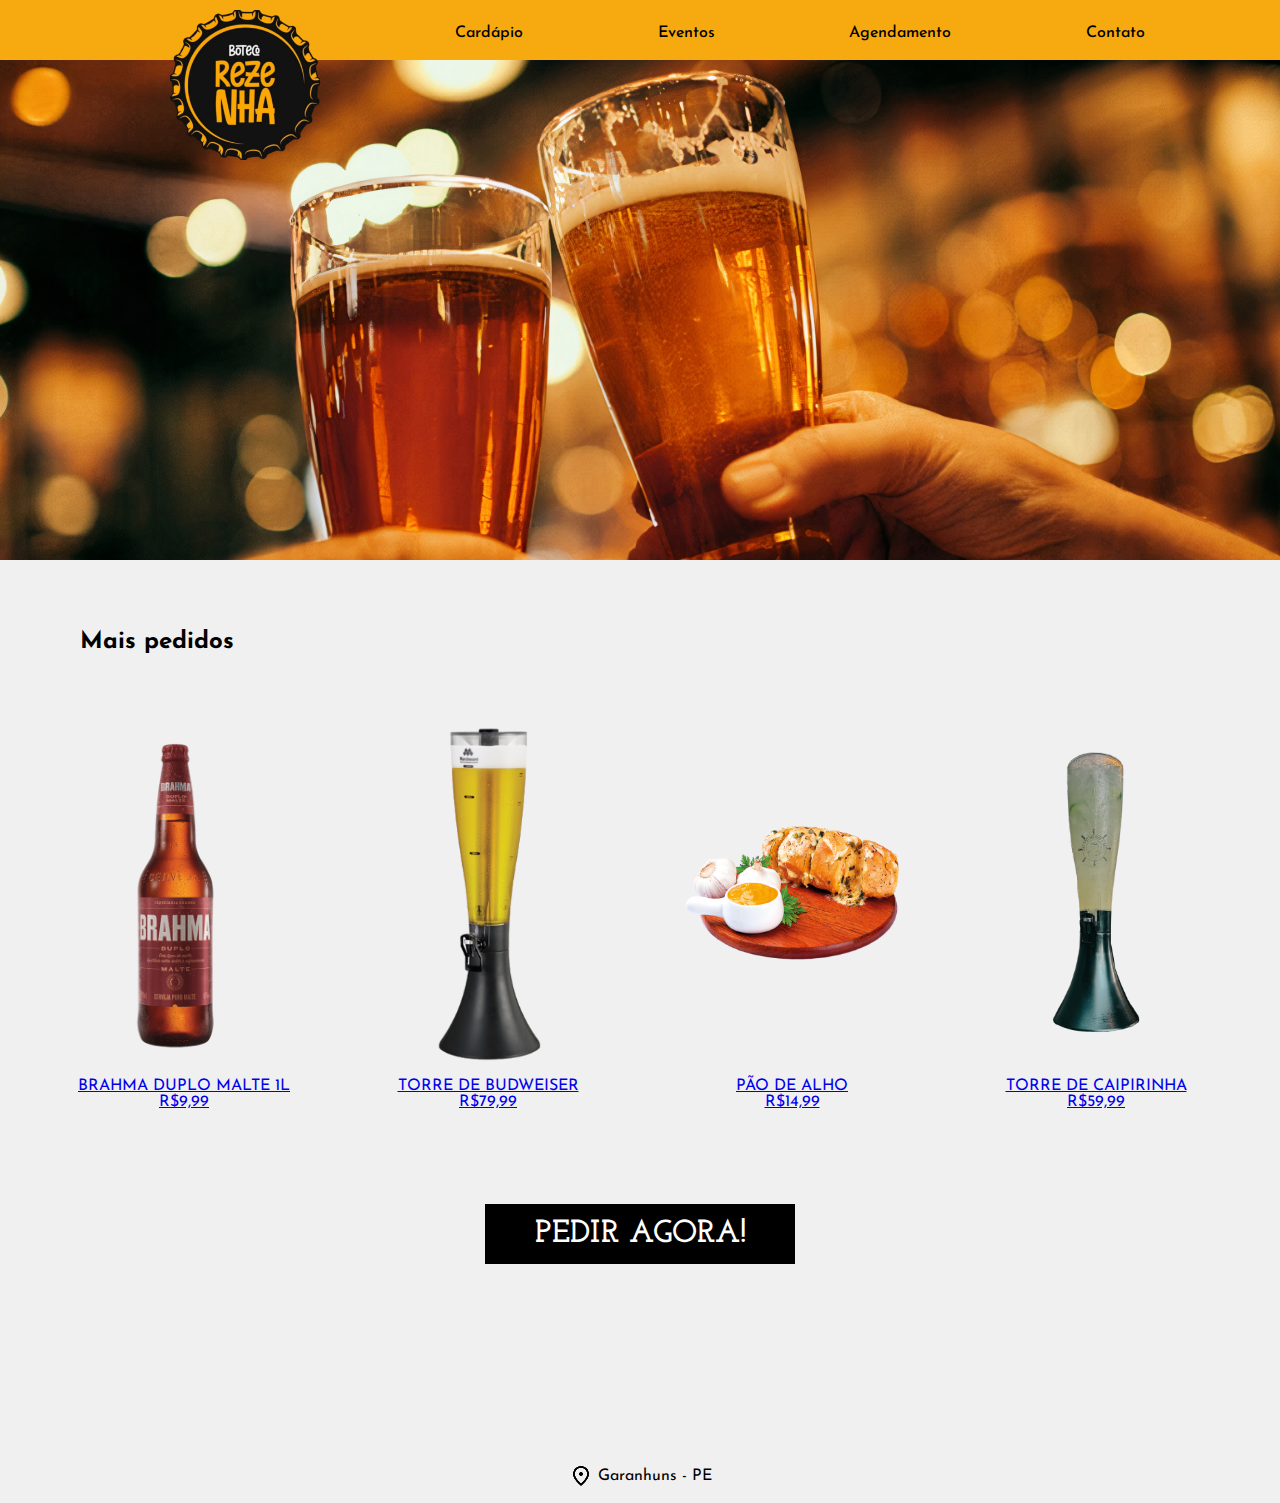
<file: index.html>
<!DOCTYPE html>
<html lang="pt-br">
<head>
    <meta charset="UTF-8">
    <meta name="viewport" content="width=device-width, initial-scale=1.0">
    <link rel="stylesheet" href="css/home.css"> 
    <link rel="stylesheet" href="css/global.css">
    <link rel="shortcut icon" href="imagens/rezenha-favicon.ico" type="image/x-icon">
    <link rel="preconnect" href="https://fonts.googleapis.com">
    <link rel="preconnect" href="https://fonts.gstatic.com" crossorigin>
    <link href="https://fonts.googleapis.com/css2?family=Josefin+Sans:ital,wght@0,100..700;1,100..700&display=swap" rel="stylesheet">
    <link rel="preconnect" href="https://fonts.googleapis.com">
    <link rel="preconnect" href="https://fonts.gstatic.com" crossorigin>
    <link href="https://fonts.googleapis.com/css2?family=Josefin+Sans:ital,wght@0,100..700;1,100..700&family=Josefin+Slab:ital,wght@0,100..700;1,100..700&display=swap" rel="stylesheet">

    <title>Rezenha</title>
</head>
<body>
    <header>
        <div>
            <img src="imagens/img-logo.png" alt="" class="img-logo">
        </div>
        <nav>
            <ul>
                <li><a href="cadapio.html">Cardápio</a></li>
                <li><a href="eventos.html">Eventos</a></li>
                <li><a href="agendamento.html">Agendamento</a></li>
                <li><a href="contato.html">Contato</a></li> 
            </ul>
        </nav>
    </header>
    <main>
        <div class="img-bar"></div>
        <section id="mais-pedidos">

            <h2>Mais pedidos</h2>
            <div id="fotos-pedidos">
                <a href="cadapio.html" class="caixa-foto">

                    <img src="imagens/cardapio/brahma_duplo_malte_600ml.png" alt="">
                    <p>BRAHMA DUPLO MALTE 1L</p>
                    <p>R$9,99</p>

                </a href="cadapio.html">
                <a href="cadapio.html" class="caixa-foto">
                    <img src="imagens/cardapio/torre-chopp.png" alt="">
                    <p>TORRE DE BUDWEISER</p>
                    <p>R$79,99</p>

                </a href="cadapio.html">

                <a href="cadapio.html" class="caixa-foto">
                    <img src="imagens/cardapio/pao-de-alho.png" alt="">
                    <p>PÃO DE ALHO</p>
                    <p>R$14,99</p>

                </a href="cadapio.html">
                <a href="cadapio.html" class="caixa-foto">
                    <img src="imagens/cardapio/torre-caipirinha.png" alt="">
                    <p>TORRE DE CAIPIRINHA</p>
                    <p>R$59,99</p>
                </a href="cadapio.html">
            </div>

        </section>
        <div class="botao-pedir">
            <a href="#">PEDIR AGORA!</a>
        </div>
    </main>
    <footer>
        <img src="imagens/icons/img-localizacao.png" alt="">
        <p>Garanhuns - PE</p>
    </footer>
</body>
</html>
</file>
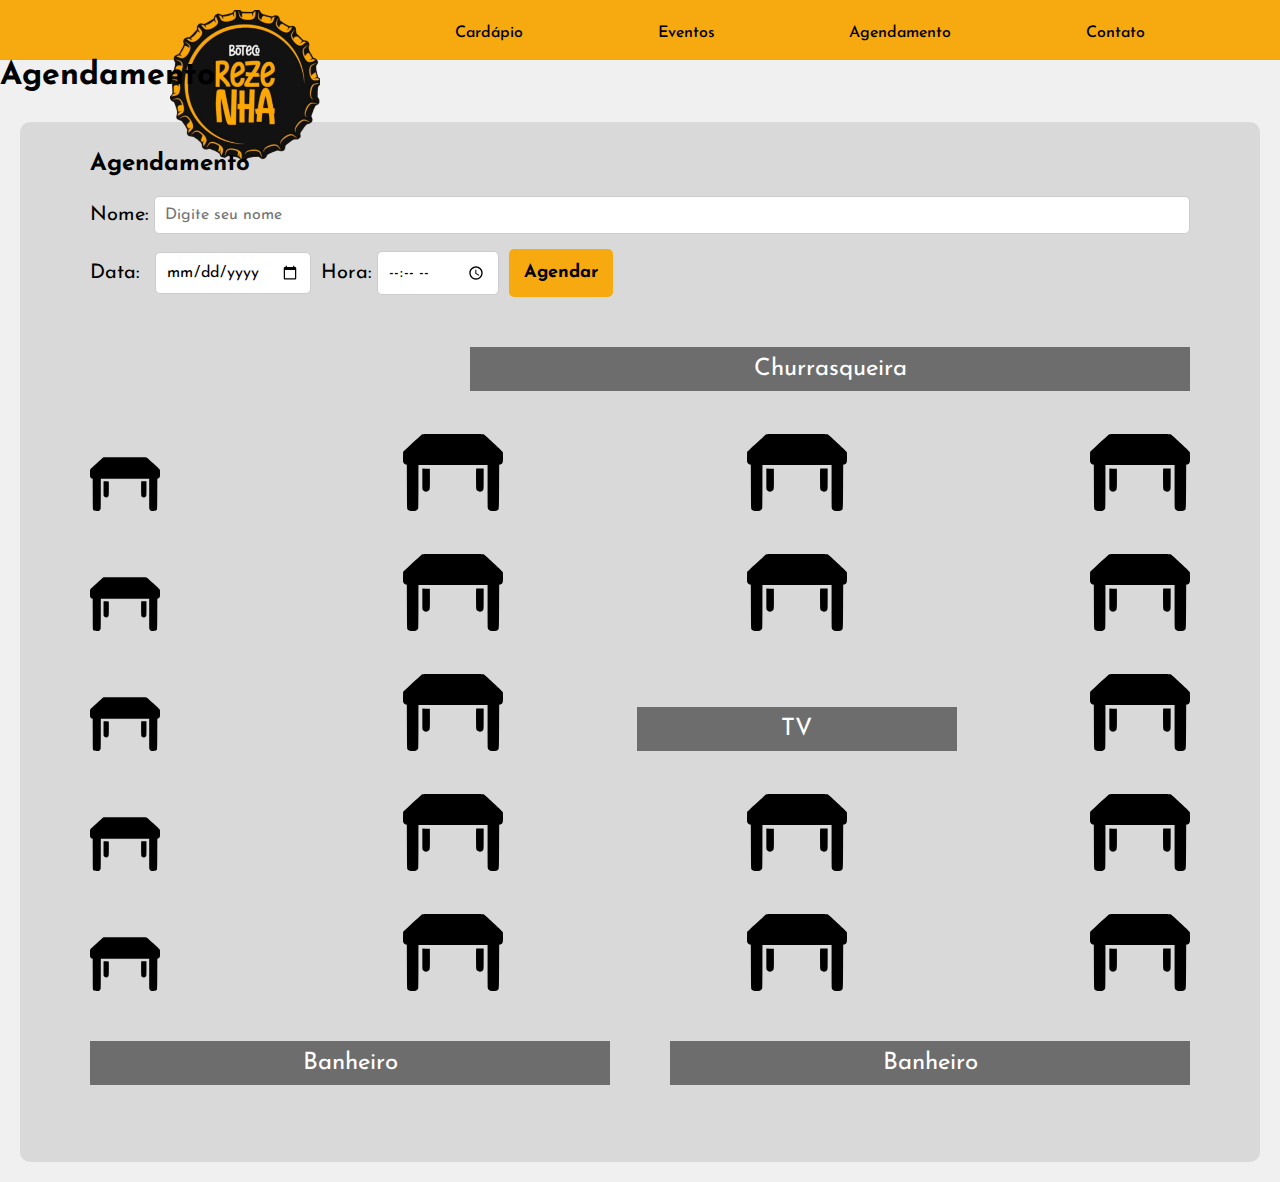
<file: agendamento.html>
<!DOCTYPE html>
<html lang="en">
<head>
    <meta charset="UTF-8">
    <meta name="viewport" content="width=device-width, initial-scale=1.0">
    <link rel="stylesheet" href="css/agendamento.css">
    <link rel="stylesheet" href="css/global.css">
    <link rel="shortcut icon" href="imagens/rezenha-favicon.ico" type="image/x-icon">
    <link rel="preconnect" href="https://fonts.googleapis.com">
    <link rel="preconnect" href="https://fonts.gstatic.com" crossorigin>
    <link href="https://fonts.googleapis.com/css2?family=Josefin+Sans:ital,wght@0,100..700;1,100..700&display=swap" rel="stylesheet">
    <link rel="preconnect" href="https://fonts.googleapis.com">
    <link rel="preconnect" href="https://fonts.gstatic.com" crossorigin>
    <link href="https://fonts.googleapis.com/css2?family=Josefin+Sans:ital,wght@0,100..700;1,100..700&family=Josefin+Slab:ital,wght@0,100..700;1,100..700&display=swap" rel="stylesheet">
    <title>Agendamento</title>
</head>
<body>
    <header>
        <div>
            <a href="index.html"><img src="imagens/img-logo.png" alt="" class="img-logo"></a>
        </div>
        <nav>
            <ul>
                <li><a href="cadapio.html">Cardápio</a></li>
                <li><a href="eventos.html">Eventos</a></li>
                <li><a href="agendamento.html">Agendamento</a></li>
                <li><a href="contato.html">Contato</a></li>
            </ul>
        </nav>
    </header>

    <main>
        <h1 class="nome-secao" style="margin-bottom: 30px;">Agendamento</h1>

        <div class="container">
            <form action="" class="agendamento-form">
                <h2>Agendamento</h2>
                <div class="campos-container">
                    <div class="campo" style="margin-bottom: 15px;">
                        <label for="nome">Nome:</label>
                        <input type="text" name="nome" id="nome" placeholder="Digite seu nome">
                    </div>
                    <div class="data-hora-container">
                        <div class="campo">
                            <label for="data" style="margin-right: 10px;">Data:</label>
                            <input type="date" name="data" id="data">
                        </div>
                        <div class="campo">
                            <label for="hora">Hora:</label>
                            <input type="time" name="hora" id="hora">
                        </div>
                        <button class="btn-agendar">Agendar</button>
                    </div>
                </div>
            </form>

            <div style="margin: 50px;">
                <div style="width: 100%;">
                    <p 
                        style="background: #6D6D6D; width: 700px; padding: 10px; color: white; margin-left: auto;
                        text-align: center; font-size: 24px;">
                        Churrasqueira
                    </p>
                </div>
                <div class="mesas-container">
                    <img src="imagens/mesa.svg" class="mesa-svg-pequena" alt="Mesa">
                    <img src="imagens/mesa.svg" class="mesa-svg" alt="Mesa">
                    <img src="imagens/mesa.svg" class="mesa-svg" alt="Mesa">
                    <img src="imagens/mesa.svg" class="mesa-svg" alt="Mesa">
                </div>
                <div class="mesas-container">
                    <img src="imagens/mesa.svg" class="mesa-svg-pequena" alt="Mesa">
                    <img src="imagens/mesa.svg" class="mesa-svg" alt="Mesa">
                    <img src="imagens/mesa.svg" class="mesa-svg" alt="Mesa">
                    <img src="imagens/mesa.svg" class="mesa-svg" alt="Mesa">
                </div>
                <div class="mesas-container">
                    <img src="imagens/mesa.svg" class="mesa-svg-pequena" alt="Mesa">
                    <img src="imagens/mesa.svg" class="mesa-svg" alt="Mesa" style="margin-left: 110px;">
                    <p 
                        style="background: #6D6D6D; width: 300px;padding: 10px; color: white;
                        text-align: center; font-size: 24px;">
                        TV
                    </p>
                    <img src="imagens/mesa.svg" class="mesa-svg" alt="Mesa">
                </div>
                <div class="mesas-container">
                    <img src="imagens/mesa.svg" class="mesa-svg-pequena" alt="Mesa">
                    <img src="imagens/mesa.svg" class="mesa-svg" alt="Mesa">
                    <img src="imagens/mesa.svg" class="mesa-svg" alt="Mesa">
                    <img src="imagens/mesa.svg" class="mesa-svg" alt="Mesa">
                </div>
                <div class="mesas-container">
                    <img src="imagens/mesa.svg" class="mesa-svg-pequena" alt="Mesa">
                    <img src="imagens/mesa.svg" class="mesa-svg" alt="Mesa">
                    <img src="imagens/mesa.svg" class="mesa-svg" alt="Mesa">
                    <img src="imagens/mesa.svg" class="mesa-svg" alt="Mesa">
                </div>
                <div class="banheiros">
                    <p 
                        style="background: #6D6D6D; width: 500px; padding: 10px; color: white;
                        text-align: center; font-size: 24px;">
                        Banheiro
                    </p>
                    <p 
                        style="background: #6D6D6D; width: 500px; padding: 10px; color: white;
                        text-align: center; font-size: 24px;">
                        Banheiro
                    </p>
                </div>
            </div>
        </div>
    </main>
</body>
</html>
</file>
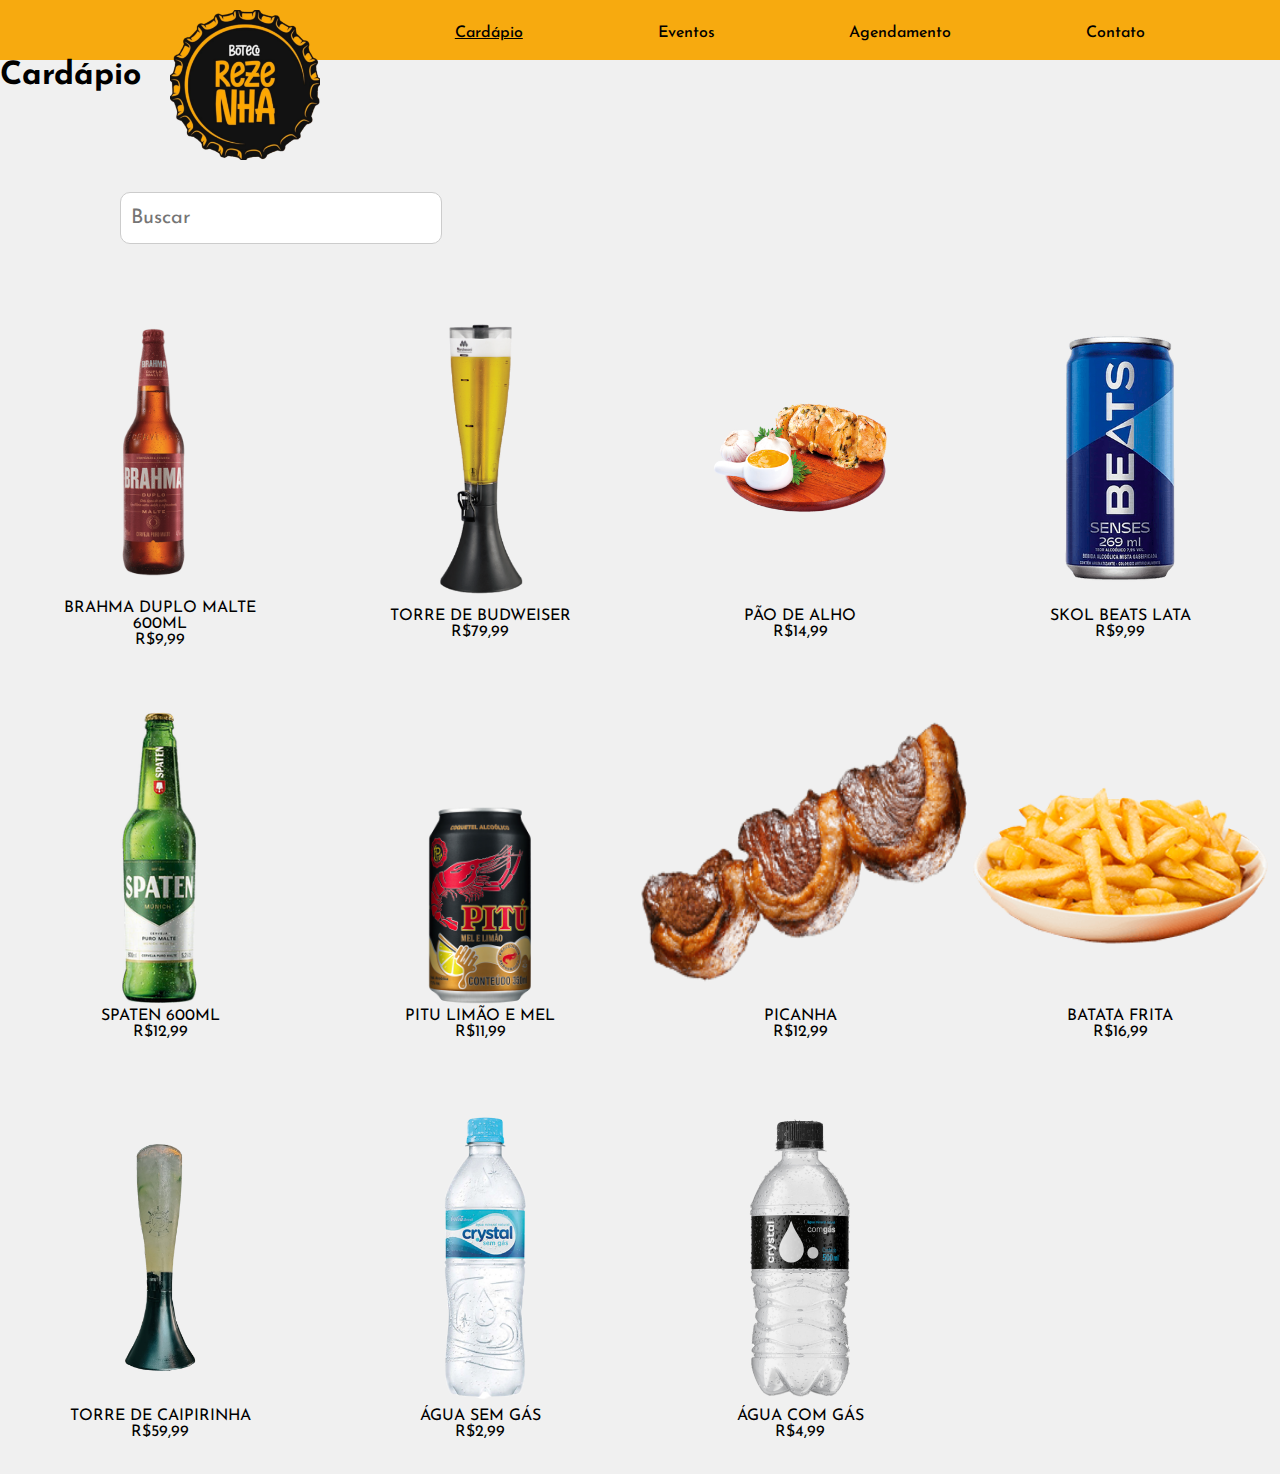
<file: cadapio.html>
<!DOCTYPE html>
<html lang="pt-br">
<head>
    <meta charset="UTF-8">
    <meta name="viewport" content="width=device-width, initial-scale=1.0">
    <link rel="stylesheet" href="css/cardapio.css">
    <link rel="stylesheet" href="css/global.css">
    <link rel="shortcut icon" href="imagens/rezenha-favicon.ico" type="image/x-icon">
    <link rel="preconnect" href="https://fonts.googleapis.com">
    <link rel="preconnect" href="https://fonts.gstatic.com" crossorigin>
    <link href="https://fonts.googleapis.com/css2?family=Josefin+Sans:ital,wght@0,100..700;1,100..700&display=swap" rel="stylesheet">
    <link rel="preconnect" href="https://fonts.googleapis.com">
    <link rel="preconnect" href="https://fonts.gstatic.com" crossorigin>
    <link href="https://fonts.googleapis.com/css2?family=Josefin+Sans:ital,wght@0,100..700;1,100..700&family=Josefin+Slab:ital,wght@0,100..700;1,100..700&display=swap" rel="stylesheet">

    <title>Rezenha</title>

</head>
<body>
    <header>
        <div>
            <a href="index.html"><img src="imagens/img-logo.png" alt="" class="img-logo"></a>
        </div>
        <nav>
            <ul>
                <li><a href="#" class="pagina-atual">Cardápio</a></li>
                <li><a href="eventos.html" >Eventos</a></li>
                <li><a href="agendamento.html">Agendamento</a></li>
                <li><a href="contato.html">Contato</a></li>
            </ul>
        </nav>
    </header>
    <main>
        <h1 class="nome-secao">Cardápio</h1>

        <div class="search-container">
            <input type="text" id="search-input" placeholder="Buscar">
        </div>

        <div id="fotos-cardapio">
            <div class="caixa-foto">

                <img src="imagens/cardapio/brahma_duplo_malte_600ml.png" alt="">
                <p>BRAHMA DUPLO MALTE 600ML</p>
                <p>R$9,99</p>

            </div>
            <div class="caixa-foto">
                <img src="imagens/cardapio/torre-chopp.png" alt="">
                <p>TORRE DE BUDWEISER</p>
                <p>R$79,99</p>

            </div>

            <div class="caixa-foto">
                <img src="imagens/cardapio/pao-de-alho.png" alt="">
                <p>PÃO DE ALHO</p>
                <p>R$14,99</p>

            </div>
            <div class="caixa-foto">
                <img src="imagens/cardapio/1718e31f-6d72-42df-820e-5ab23cf1923f.png" alt="">
                <p>SKOL BEATS LATA</p>
                <p>R$9,99</p>
            </div>
            <div class="caixa-foto">
                <img src="imagens/cardapio/cerveja_spaten_munich_helles_puro_malte_600ml_dba764aa-98a4-47ea-89e1-5c79c42bb60c.png" alt="">
                <p>SPATEN 600ML</p>
                <p>R$12,99</p>
            </div>
            <div class="caixa-foto">
                <img src="imagens/cardapio/pitu_mel_e_limao.png" alt="">
                <p>PITU LIMÃO E MEL</p>
                <p>R$11,99</p>
            </div>
            <div class="caixa-foto">
                <img src="imagens/cardapio/pichanha.png" alt="">
                <p>PICANHA</p>
                <p>R$12,99</p>
            </div>
            <div class="caixa-foto">
                <img src="imagens/cardapio/rnk-seo-batata-frita-1.png" alt="">
                <p>BATATA FRITA</p>
                <p>R$16,99</p>
            </div>
            <div class="caixa-foto">
                <img src="imagens/cardapio/torre-caipirinha.png" alt="">
                <p>TORRE DE CAIPIRINHA</p>
                <p>R$59,99</p>
            </div>
            <div class="caixa-foto">
                <img src="imagens/cardapio/Água-Crystal-500.png" alt="">
                <p>ÁGUA SEM GÁS</p>
                <p>R$2,99</p>
            </div>
            <div class="caixa-foto">
                <img src="imagens/cardapio/agua_gas.png" alt="">
                <p>ÁGUA COM GÁS</p>
                <p>R$4,99</p>
            </div>
        </div>
    </main>
</body>
</html>
</file>
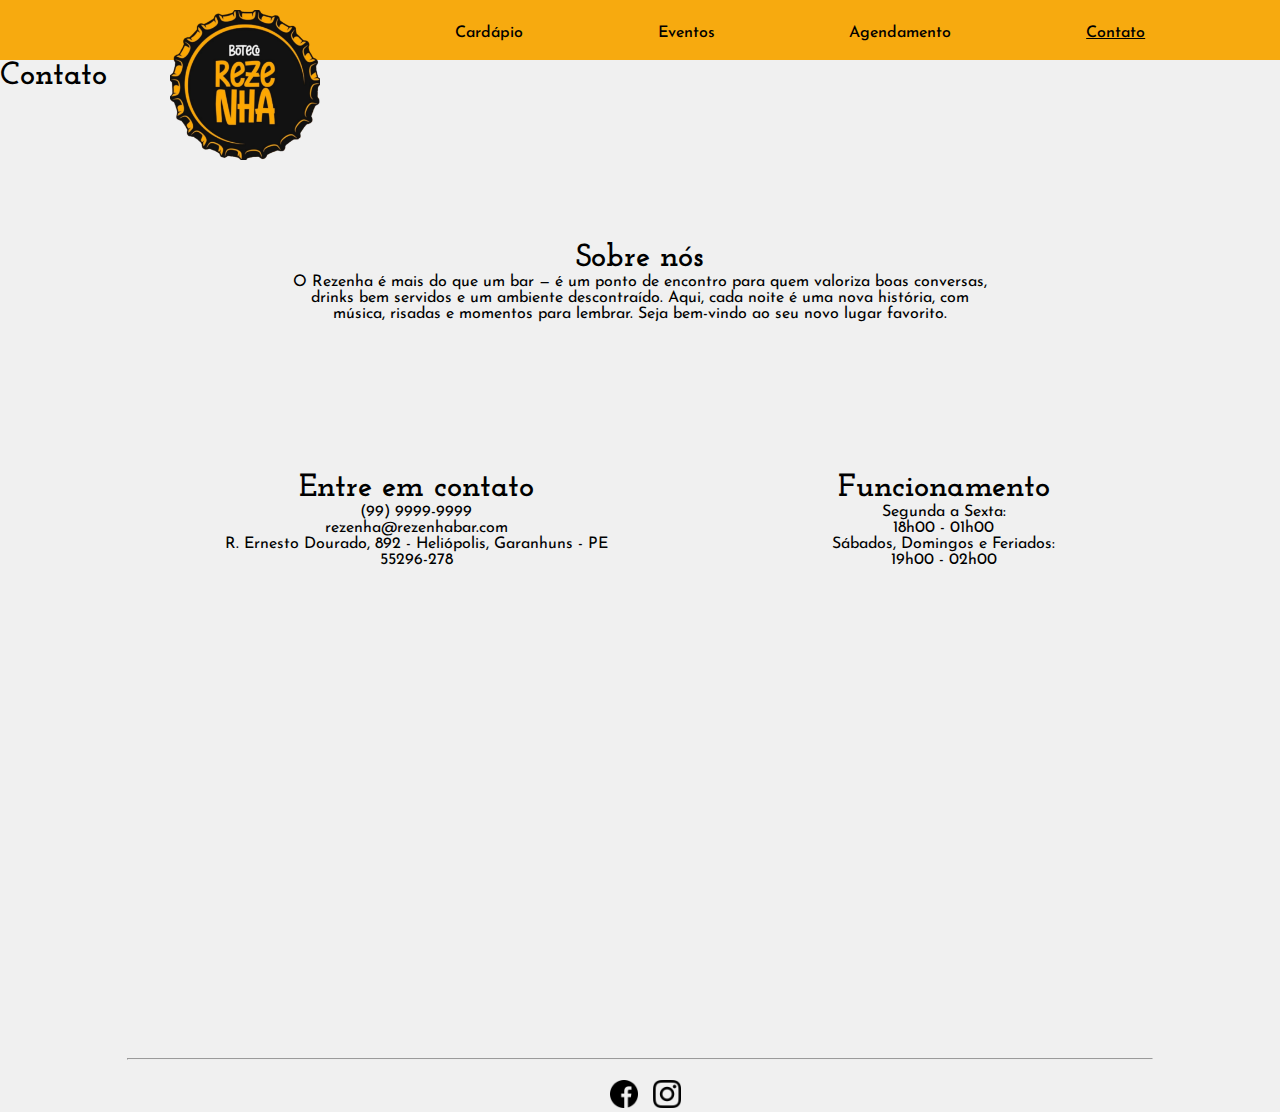
<file: contato.html>
<!DOCTYPE html>
<html lang="pt-br">
<head>
    <meta charset="UTF-8">
    <meta name="viewport" content="width=device-width, initial-scale=1.0">
    <link rel="stylesheet" href="css/global.css">
    <link rel="stylesheet" href="css/contato.css">
    <link rel="shortcut icon" href="imagens/rezenha-favicon.ico" type="image/x-icon">
    <link rel="preconnect" href="https://fonts.googleapis.com">
    <link rel="preconnect" href="https://fonts.gstatic.com" crossorigin>
    <link href="https://fonts.googleapis.com/css2?family=Josefin+Sans:ital,wght@0,100..700;1,100..700&display=swap" rel="stylesheet">
    <link rel="preconnect" href="https://fonts.googleapis.com">
    <link rel="preconnect" href="https://fonts.gstatic.com" crossorigin>
    <link href="https://fonts.googleapis.com/css2?family=Josefin+Sans:ital,wght@0,100..700;1,100..700&family=Josefin+Slab:ital,wght@0,100..700;1,100..700&display=swap" rel="stylesheet">

    <title>Rezenha</title>
</head>
<body>
    <header>
        <div>
            <a href="index.html"><img src="imagens/img-logo.png" alt="" class="img-logo"></a>
        </div>
        <nav>
            <ul>
                <li><a href="cadapio.html">Cardápio</a></li>
                <li><a href="eventos.html">Eventos</a></li>
                <li><a href="agendamento.html" >Agendamento</a></li>
                <li><a href="#" class="pagina-atual">Contato</a></li>
            </ul>
        </nav>
    </header>
    <h1 class="nome-secao">Contato</h1>
    <main>

        <section>
            <div class="info-container">
                <div class="sobre">
                    <h1 >Sobre nós</h1>
                    <p>O Rezenha é mais do que um bar — é um ponto de encontro para quem valoriza boas conversas, drinks bem servidos e um ambiente descontraído. Aqui, cada noite é uma nova história, com música, risadas e momentos para lembrar. Seja bem-vindo ao seu novo lugar favorito.</p>
                </div>
                <div class="infos">
        
                    <div>
                        <h1>Entre em contato</h1>
                        <p>
                            (99) 9999-9999 <br>
                            rezenha@rezenhabar.com <br>
                            R. Ernesto Dourado, 892 - Heliópolis, Garanhuns - PE <br>
                            55296-278
                        </p>
                    </div>
        
                    <div>
                        <h1>Funcionamento</h1>
                        <p>
                            Segunda a Sexta: <br>
                            18h00 - 01h00 <br>
        
                            Sábados, Domingos e Feriados: <br>
                            19h00 - 02h00
                    </div>
                </div>
            </div>

            <div class="local">
                <iframe id="iframe" src="https://www.google.com/maps/embed?pb=!1m18!1m12!1m3!1d985.4806995888289!2d-36.48057898797205!3d-8.886769992951619!2m3!1f0!2f0!3f0!3m2!1i1024!2i768!4f13.1!3m3!1m2!1s0x7070dbb11fc296b%3A0xcb12a9a0d0c7c08f!2sBoteco%20Rezenha!5e0!3m2!1spt-BR!2sbr!4v1749047559044!5m2!1spt-BR!2sbr" width="800" height="350" style="border:0;" allowfullscreen="" loading="lazy" referrerpolicy="no-referrer-when-downgrade"></iframe >
            </div>
        </section>
        <footer>
            <hr>
            <div class="footer-img">
                <a href=""><img src="imagens/icons/facebook.png" alt=""></a>
                <a href=""><img src="imagens/icons/instagram.png" alt=""></a>
            </div>
        </footer>
    </main>
    
</body>
</html>
</file>
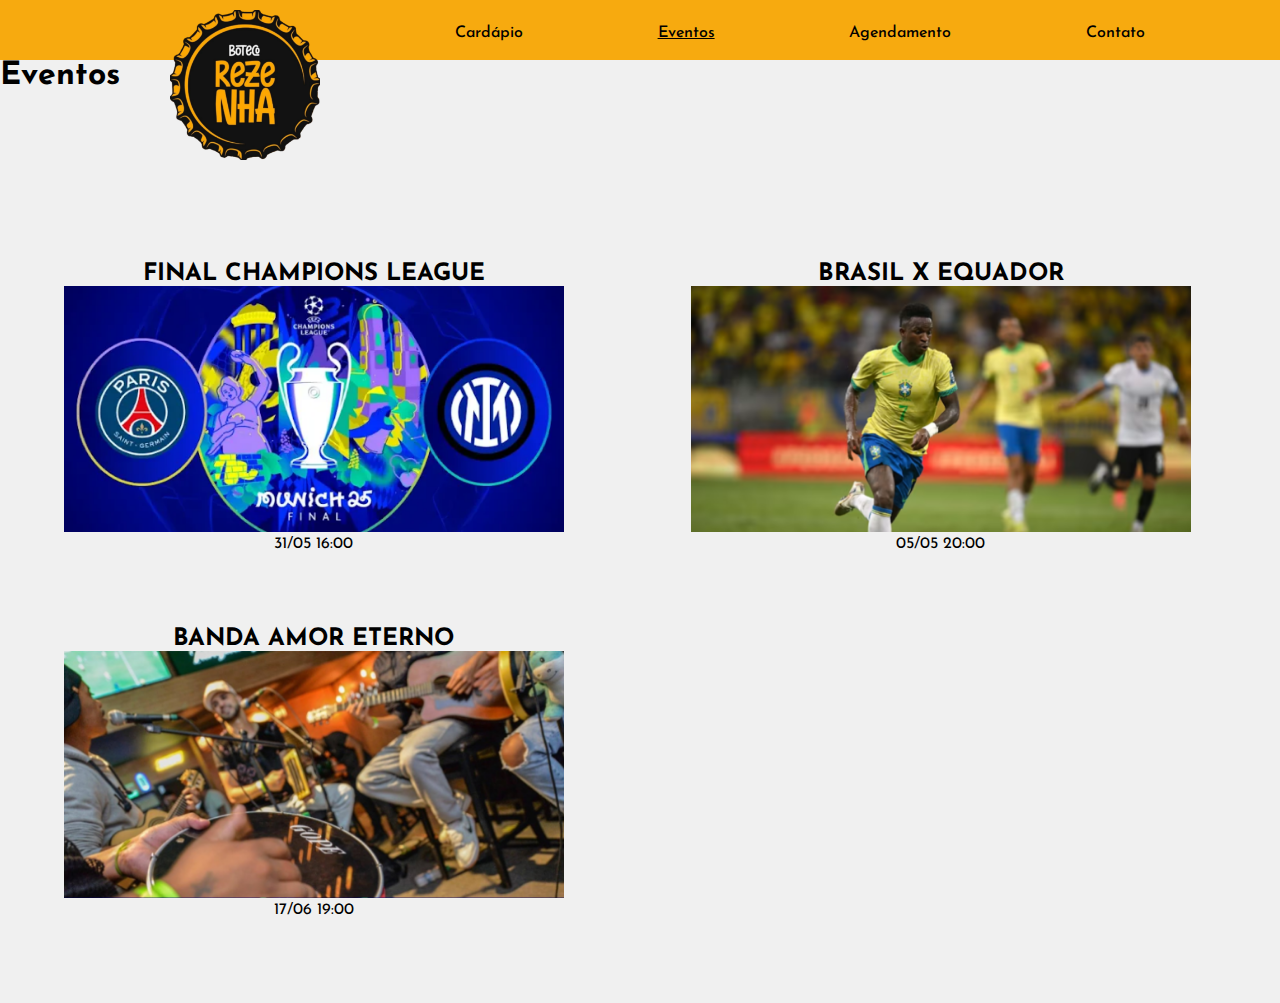
<file: eventos.html>
<!DOCTYPE html>
<html lang="pt-br">
<head>
    <meta charset="UTF-8">
    <meta name="viewport" content="width=device-width, initial-scale=1.0">
    <link rel="stylesheet" href="css/eventos.css">
    <link rel="stylesheet" href="css/global.css">
    <link rel="shortcut icon" href="imagens/rezenha-favicon.ico" type="image/x-icon">
    <link rel="preconnect" href="https://fonts.googleapis.com">
    <link rel="preconnect" href="https://fonts.gstatic.com" crossorigin>
    <link href="https://fonts.googleapis.com/css2?family=Josefin+Sans:ital,wght@0,100..700;1,100..700&display=swap" rel="stylesheet">
    <link rel="preconnect" href="https://fonts.googleapis.com">
    <link rel="preconnect" href="https://fonts.gstatic.com" crossorigin>
    <link href="https://fonts.googleapis.com/css2?family=Josefin+Sans:ital,wght@0,100..700;1,100..700&family=Josefin+Slab:ital,wght@0,100..700;1,100..700&display=swap" rel="stylesheet">

    <title>Rezenha</title>

</head>
<body>
    <header>
        <div>
            <a href="index.html"><img src="imagens/img-logo.png" alt="" class="img-logo"></a>
        </div>
        <nav>
            <ul>
                <li><a href="cadapio.html">Cardápio</a></li>
                <li><a href="#" class="pagina-atual">Eventos</a></li>
                <li><a href="agendamento.html" >Agendamento</a></li>
                <li><a href="contato.html">Contato</a></li>
            </ul>
        </nav>
    </header>
    <main>
        <h1 class="nome-secao">Eventos</h1>

        <section id="eventos">
            <div class="evento">
                <h2>FINAL CHAMPIONS LEAGUE</h2>
                <img src="imagens/fotos/img-final-champions.png" alt="">
                <p>31/05       16:00</p>
    
            </div>
            <div class="evento">
                <h2>BRASIL X EQUADOR</h2>
                <img src="imagens/fotos/img-brasilxequ.png" alt="">
                <p>05/05       20:00</p>
    
            </div>
            <div class="evento">
                <h2>BANDA AMOR ETERNO</h2>
                <img src="imagens/fotos/img-banda.png" alt="">
                <p>17/06       19:00</p>
    
            </div>
        </section>
    </main>

</body>
</html>
</file>
<file: css/home.css>
.img-bar{
    background-image: url(../imagens/fotos/img-bar.jpg);
    background-size: cover;
    background-position: center;
    background-attachment: fixed;
    height: 500px;
    width: 100%;
}

#mais-pedidos{
    padding-top: 70px;
}
#mais-pedidos > h2{
    margin-left: 80px;
}

#fotos-pedidos{
    margin-top: 30px;
    display: flex;
    justify-content: space-evenly;
}

.caixa-foto{
    width: 240px;
    height:450px ;

    /* background-color: lightgrey; */

    display: flex;
    justify-content: center;
    flex-direction: column;
    align-items: center;

    text-align: center;
}

.caixa-foto > img{
    height:370px;
}

.botao-pedir{
    width: 310px;
    height: 60px;

    background-color: black;
    display: flex;
    justify-content: center;
    align-items: center;

    margin: auto;
    margin-top: 70px;
}
.botao-pedir > a{
    text-decoration: none;
    color: white;

    font-size: 32px;
    font-family:'Josefin Slab', 'Times New Roman', Times, serif;
    font-weight: bold;
}

footer{
    margin-top: 200px;
    margin-bottom: 15px;

    display: flex;
    justify-content: center;
    align-items: center;


}

footer > img{
    padding-right: 5px;

}
</file>
<file: css/global.css>
*{
    margin: 0px;
    padding: 0px;

    font-family:'Josefin Sans', system-ui, -apple-system, BlinkMacSystemFont, 'Segoe UI', Roboto, Oxygen, Ubuntu, Cantarell, 'Open Sans', 'Helvetica Neue', sans-serif;

}
html{
    background-color: #f0f0f0;
}


.img-logo{
    padding-top: 10px;
    padding-left: 170px;
    width: 150px;
    display: inline;
}

header{
    background-color: rgba(247, 170, 15, 1);
    height: 60px;

    display: flex;
}

nav{
    width: 80%;
}

nav > ul{
    padding-top: 25px;

    display: flex;
    justify-content: space-evenly;
}

ul > li{
    list-style-type: none;
}

.pagina-atual{
    text-decoration:underline;
}

ul > li > a{
    text-decoration: none;

    color: black;
    font-weight:500;

}
</file>
<file: css/agendamento.css>
body {
    margin-bottom: 20px;
}

.container {
    background-color: #D9D9D9;
    border-radius: 10px;
    padding: 20px;
    max-width: 1200px;
    height: 1000px;
    margin: 0 auto;
}

.agendamento-form {
    margin: 10px 50px;
}

.campos-container {
    margin-top: 20px;
}

.campo {
    display: flex;
    align-items: center;
    gap: 5px;
}

.campo label {
    font-size: 20px;
}

.campo input {
    width: 100%;
    padding: 10px;
    font-size: 16px;
    border-radius: 5px;
    border: 1px solid #ccc;
}

#nome {
    width: 100%;
}

.data-hora-container {
    display: flex;
    gap: 10px;
}

.btn-agendar {
    padding: 15px;
    background-color: #F7AA0F;
    color: black;
    font-size: 18px;
    font-weight: bold;
    border: none;
    border-radius: 5px;
    cursor: pointer;
}

.btn-agendar:hover {
    opacity: .7;
}

.mesas-container {
  display: flex;
  align-items: end;
  justify-content: space-between;
  gap: 15px;
  margin-top: 20px;
  flex-wrap: wrap;
}

.mesa-svg {
  width: 100px;
  height: 100px;
}

.mesa-svg-pequena {
  width: 70px;
  height: 70px;
}

.mesa-svg:hover {
  filter: brightness(1.3) saturate(2) hue-rotate(40deg);
}

.banheiros {
    display: flex;
    justify-content: space-between;
    margin-top: 50px;
}
</file>
<file: css/cardapio.css>
.search-container {
    margin-left: 120px;
    margin-top: 100px;
    display:flex;
    gap: 20px;
}

.search-container input {
    padding: 10px;
    border-radius: 10px;
    border: 1px solid #ccc;
    font-size: 20px;
    height: 30px;
    width: 300px;
}

#config-cardapio{
    background-color: rgba(217, 217, 217, 1);
    width: 35px;
    height: 30px;
    text-align: center;
    border-radius: 32px;
    
    display: flex;
    align-items: center;
    justify-content: center;
}
#search{
    height: 30px;
    width: 200px;
    border-radius: 24px;
    background-color: #d9d9d9;
    display: flex;
    align-items: center;
}


#fotos-cardapio{
    display: grid;
    grid-template-columns: repeat(4, 1fr); /* 3 colunas iguais */
    justify-items: center; /* centraliza o conteúdo em cada célula */

    margin-top: 30px;
}

.caixa-foto{
    width: 240px;
    height: 400px;

    display: flex;
    justify-content: center;
    flex-direction: column;
    align-items: center;

    text-align: center;
    border-radius: 10px;

    transition: background-color 0.3s;
}

.caixa-foto:hover {
    background: #F7AA0F;
    border-radius: 10px;
}

.caixa-foto > img{
    height:300px;
    max-width: 350px;
}
</file>
<file: css/contato.css>
h1{
    font-family: 'Josefin Slab', 'Times New Roman', Times, serif;

}
main{
    margin-top: 150px;
}

section{
    margin: auto;
}

.sobre{
    margin: auto;

    width: 700px;

    text-align: center;
}

.infos{
    text-align: center;
    margin-top: 150px;

    display: flex;
    justify-content: space-evenly;
}

.local{
    display: flex;
    justify-content: center;

    margin-top: 50px;
}
footer{
    margin-top: 90px;
    
    display: flex;
    flex-direction: column;
}
hr{
    margin:auto;
    width: 80%;
}

.footer-img{
    align-self: center;
}

.footer-img > a >img{
    margin-left: 10px;
    padding-top: 20px;
    width: 28px;
}
</file>
<file: css/eventos.css>
#eventos {
    width: 98vw;
    margin-top: 100px;
    margin-bottom: 80px;

    display: grid;
    grid-template-columns: repeat(2, 1fr);
    justify-items: center;
}

.evento {
    text-align: center;
    padding-bottom: 5px;

    margin-top: 70px;
}

.evento > img {
    width: 100%;
    max-width:  500px;
}
</file>
